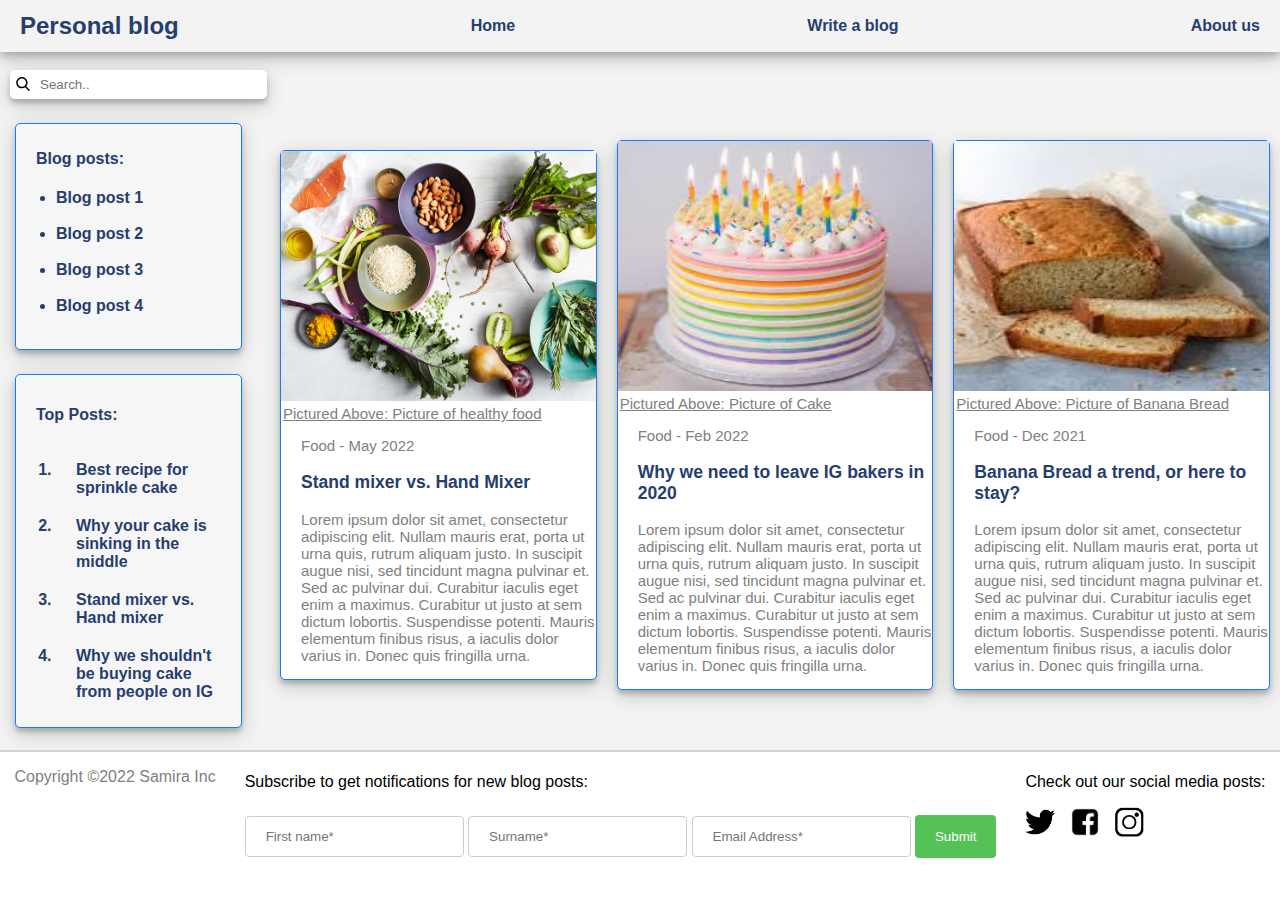
<file: index.html>
<!DOCTYPE html>
<html lang="en">
    <head>
        <meta charset="utf-8" />
        <title>Foodie Blog!</title>
        <meta name="viewport" content="width=device-width, initial-scale=1.0" />
        <link href="blog.css" rel="stylesheet"/>
    </head>
    <body>
        <div class="main-container">
            <div class="header">
                <h2 class="header-names">Personal blog</h2>
                <h4 class="header-names">Home</h4>
                <h4 class="header-names">Write a blog</h4>
                <h4 class="header-names">About us</h4>
            </div>
            <div class="sidebar">
                <input class="search" type="text" placeholder="Search..">
                <img class="search-icon" alt="search icon" src="[data-uri]" />
                <div class="blog-card">
                    <p class="blog-text">Blog posts:</p>
                    <ul>
                        <a class="list-color" href="blogpost-one.html"><li>Blog post 1</li></a><br/>
                        <a class="list-color" href="blogpost-one.html"><li>Blog post 2</li></a><br/>
                        <a class="list-color" href="blogpost-one.html"><li>Blog post 3</li></a><br/>
                        <a class="list-color" href="blogpost-one.html"><li>Blog post 4</li></a><br/>
                    </ul>
                </div>
                <div class="blog-card">
                    <h4 class="blog-text">Top Posts:</h4>
                    <ol>
                        <li class="blog-padding">Best recipe for sprinkle cake</li>
                        <li class="blog-padding">Why your cake is sinking in the middle</li>
                        <li class="blog-padding">Stand mixer vs. Hand mixer</li>
                        <li class="blog-padding">Why we shouldn't be buying cake from people on IG</li>
                    </ol>
                </div>
            </div>
        
            <div class="content">
                <div class="blog-content">
                <div class="card">
                    <div class="card-content">
                        <img src="./Images/Food.jpg" alt="A picture of food" width="100%" height="250px"/>
                        <p class="image-caption"> <u>Pictured Above: Picture of healthy food</u></p>
                        <p class="blog-caption"> Food - May 2022</p>
                        <a href="blogpost-one.html"><h3 class="blog-title">Stand mixer vs. Hand Mixer</h3></a>
                        <p class="blog-caption"> Lorem ipsum dolor sit amet, consectetur adipiscing elit.
                         Nullam mauris erat, porta ut urna quis, rutrum aliquam justo. 
                         In suscipit augue nisi, sed tincidunt magna pulvinar et.
                         Sed ac pulvinar dui. Curabitur iaculis eget enim a maximus. 
                         Curabitur ut justo at sem dictum lobortis. 
                         Suspendisse potenti. Mauris elementum finibus risus, a iaculis dolor varius in. 
                         Donec quis fringilla urna. </p>
                    </div>   
                </div>
                <div class="card">
                    <div class="card-content">
                        <img src="./Images/Cake.jpg" alt="A picture of cake" width="100%" height="250px"/>
                        <p class="image-caption"> <u>Pictured Above: Picture of Cake</u></p>
                        <p class="blog-caption"> Food - Feb 2022</p>
                        <h3 class="blog-title">Why we need to leave IG bakers in 2020</h3>
                        <p class="blog-caption"> Lorem ipsum dolor sit amet, consectetur adipiscing elit.
                         Nullam mauris erat, porta ut urna quis, rutrum aliquam justo. 
                         In suscipit augue nisi, sed tincidunt magna pulvinar et.
                         Sed ac pulvinar dui. Curabitur iaculis eget enim a maximus. 
                         Curabitur ut justo at sem dictum lobortis. 
                         Suspendisse potenti. Mauris elementum finibus risus, a iaculis dolor varius in. 
                         Donec quis fringilla urna. </p>
                    </div>   
                </div>
                <div class="card">
                    <div class="card-content">
                        <img src="./Images/BananaBread.jpg" alt="A picture of banana bread" width="100%" height="250px"/>
                        <p class="image-caption"> <u>Pictured Above: Picture of Banana Bread</u></p>
                        <p class="blog-caption"> Food - Dec 2021</p>
                        <h3 class="blog-title">Banana Bread a trend, or here to stay?</h3>
                        <p class="blog-caption"> Lorem ipsum dolor sit amet, consectetur adipiscing elit.
                         Nullam mauris erat, porta ut urna quis, rutrum aliquam justo. 
                         In suscipit augue nisi, sed tincidunt magna pulvinar et.
                         Sed ac pulvinar dui. Curabitur iaculis eget enim a maximus. 
                         Curabitur ut justo at sem dictum lobortis. 
                         Suspendisse potenti. Mauris elementum finibus risus, a iaculis dolor varius in. 
                         Donec quis fringilla urna. </p>
                    </div>   
                </div>
            </div>
            </div>
            <div class="footer">
                <p class="text-color"> Copyright ©2022 Samira Inc </p>
                <div class="padding">
                    <p>Subscribe to get notifications for new blog posts:</p>
                    <form>
                        <input class="form-content" type="text" placeholder="First name*"/>
                        <input class="form-content" type="text" placeholder="Surname*"/>
                        <input class="form-content" type="email" placeholder="Email Address*"/>
                        <input type="submit"/>
                    </form>
                    </div>
                    <div class="padding">
                        <p>Check out our social media posts:</p>
                        <a href="https://twitter.com/i/flow/login">
                            <img class="social-icons" src="./Images/blacktwitter.png" alt="twitter logo" width="30px"/>
                        </a>
                        <a href="https://en-gb.facebook.com/">
                            <img class="social-icons" src="./Images/blackfb.png" alt="facebook logo"/>
                        </a>
                        <a href="https://www.instagram.com/accounts/login/">
                            <img class="social-icons" src="./Images/black ig.png.crdownload" alt="instagram logo"/>
                        </a>
                    </div>
            </div>
        </div>
    </body>
</html>
</file>
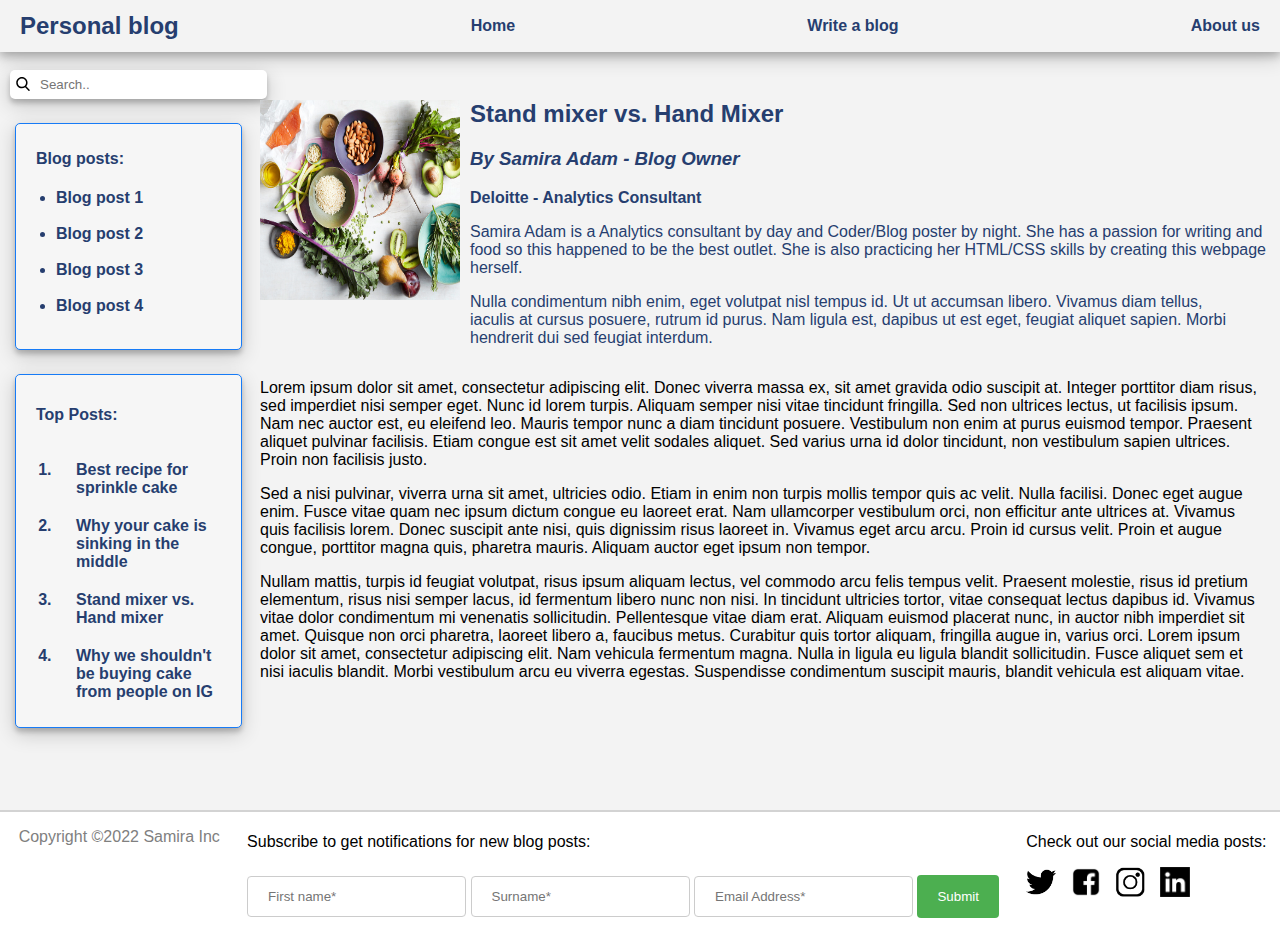
<file: blogpost-one.html>
<!DOCTYPE html>
<html lang="en">
    <head>
        <meta charset="utf-8" />
        <title>Personal Blog</title>
        <meta content="width=device-width, initial-scale=1.0" name="viewport"/>
        <link href="./CSS/blogpost.css" rel="stylesheet"/>
    </head>
    <body>
        <div class="main-container">
            <header class="header">
                <h2>Personal blog</h2>
                <a href="index.html"><h4 class="header-names">Home</h4></a>
                <h4>Write a blog</h4>
                <h4>About us</h4>
            </header>
            <div class="sidebar">
                <input class="search" type="text" placeholder="Search..">
                <img class="search-icon" alt="search icon"src="[data-uri]" />
                <div class="blog-card">
                    <p class="blog-text">Blog posts:</p>
                    <ul>
                        <a class="list-color" href="blogpost-one.html"><li>Blog post 1</li></a><br/>
                        <a class="list-color" href="blogpost-one.html"><li>Blog post 2</li></a><br/>
                        <a class="list-color" href="blogpost-one.html"><li>Blog post 3</li></a><br/>
                        <a class="list-color" href="blogpost-one.html"><li>Blog post 4</li></a><br/>
                    </ul>
                </div>
                <div class="blog-card">
                    <h4 class="blog-text">Top Posts:</h4>
                    <ol>
                        <li class="blog-padding">Best recipe for sprinkle cake</li>
                        <li class="blog-padding">Why your cake is sinking in the middle</li>
                        <li class="blog-padding">Stand mixer vs. Hand mixer</li>
                        <li class="blog-padding">Why we shouldn't be buying cake from people on IG</li>
                    </ol>
                </div>
            </div>
            <section class="content">
                <div class="content-head">
                    <div id="picture">
                        <img src="Images/Food.jpg" alt="Picture of food"/>
                    </div>
                    <div id="caption">
                        <h2>Stand mixer vs. Hand Mixer</h2>
                        <em><h3>By Samira Adam - Blog Owner</h3></em>
                        <strong><p>Deloitte - Analytics Consultant</p></strong>
                        <p>Samira Adam is a Analytics consultant by day and Coder/Blog poster by night. She has a passion for writing
                            and food so this happened to be the best outlet. She is also practicing her HTML/CSS skills by creating this
                            webpage herself.
                        </p>
                        <blockquote class="quote" cite="https://www.bbc.co.uk/news">
                            Nulla condimentum nibh enim, eget volutpat nisl tempus id. Ut ut accumsan libero. Vivamus diam tellus, iaculis at cursus posuere, rutrum id purus.
                             Nam ligula est, dapibus ut est eget, feugiat aliquet sapien. Morbi hendrerit dui sed feugiat interdum. 
                        </blockquote>
                    </div>
                </div>
                <div class="blog-section">
                    <p>Lorem ipsum dolor sit amet, consectetur adipiscing elit. Donec viverra massa ex, sit amet gravida odio suscipit at. 
                        Integer porttitor diam risus, sed imperdiet nisi semper eget. Nunc id lorem turpis. Aliquam semper nisi vitae tincidunt fringilla. 
                        Sed non ultrices lectus, ut facilisis ipsum. Nam nec auctor est, eu eleifend leo. Mauris tempor nunc a diam tincidunt posuere. 
                        Vestibulum non enim at purus euismod tempor. Praesent aliquet pulvinar facilisis. Etiam congue est sit amet velit sodales aliquet.
                         Sed varius urna id dolor tincidunt, non vestibulum sapien ultrices. Proin non facilisis justo.</p>

                    <p>Sed a nisi pulvinar, viverra urna sit amet, ultricies odio. Etiam in enim non turpis mollis tempor quis ac velit. Nulla facilisi.
                         Donec eget augue enim. Fusce vitae quam nec ipsum dictum congue eu laoreet erat. Nam ullamcorper vestibulum orci, non efficitur ante ultrices at. 
                         Vivamus quis facilisis lorem. Donec suscipit ante nisi, quis dignissim risus laoreet in. Vivamus eget arcu arcu. Proin id cursus velit. 
                         Proin et augue congue, porttitor magna quis, pharetra mauris. Aliquam auctor eget ipsum non tempor.</p>
                        
                    <p>Nullam mattis, turpis id feugiat volutpat, risus ipsum aliquam lectus, vel commodo arcu felis tempus velit. 
                        Praesent molestie, risus id pretium elementum, risus nisi semper lacus, id fermentum libero nunc non nisi. In tincidunt ultricies tortor, vitae consequat lectus dapibus id. 
                        Vivamus vitae dolor condimentum mi venenatis sollicitudin. Pellentesque vitae diam erat. Aliquam euismod placerat nunc, in auctor nibh imperdiet sit amet. 
                        Quisque non orci pharetra, laoreet libero a, faucibus metus. Curabitur quis tortor aliquam, fringilla augue in, varius orci. Lorem ipsum dolor sit amet, consectetur adipiscing elit. 
                        Nam vehicula fermentum magna. Nulla in ligula eu ligula blandit sollicitudin. Fusce aliquet sem et nisi iaculis blandit. Morbi vestibulum arcu eu viverra egestas. 
                        Suspendisse condimentum suscipit mauris, blandit vehicula est aliquam vitae.</p>
                </div>
            </section>
            <footer class="footer">
                <p id="copyright"> Copyright ©2022 Samira Inc </p>
                <div class="padding">
                    <p>Subscribe to get notifications for new blog posts:</p>
                    <form>
                        <input class="form-content" type="text" placeholder="First name*"/>
                        <input class="form-content" type="text" placeholder="Surname*"/>
                        <input class="form-content" type="email" placeholder="Email Address*"/>
                        <input type="submit"/>
                    </form>
                    </div>
                    <div class="padding">
                        <p>Check out our social media posts:</p>
                        <a href="https://twitter.com/i/flow/login">
                            <img src="./Images/blacktwitter.png" alt="twitter logo"/>
                        </a>
                        <a href="https://en-gb.facebook.com/">
                            <img src="./Images/blackfb.png" alt="facebook logo"/>
                        </a>
                        <a href="https://www.instagram.com/accounts/login/">
                            <img src="./Images/blackig.png" alt="instagram logo"/>
                        </a>
                        <a href="https://www.linkedin.com/login">
                            <img src="./Images/black linkedin.png" alt="linkedin logo"/>
                        </a>
                    </div>
                </footer>
        </div>
    </body>
    </html>
</file>
<file: blog.css>
.main-container {
    display: block;
    justify-content: space-around;
    height: auto;
    width: 100%;
    grid-template-columns: 850px ;
    grid-template-rows: 1fr;
    grid-template-areas: 
    "hd"
    "sd"
    "main"
    "ft";
}
.header{
    grid-area: hd;
    font-family:'Segoe UI', Tahoma, Geneva, Verdana, sans-serif;
    display: flex;
    justify-content: space-between;
    width: auto;
    color: #263E6F;
    align-items: center;
    height: 52px;
    padding: 0 20px 0 20px;
    box-shadow: 0 4px 8px 0 rgba(0, 0, 0, 0.2), 0 6px 20px 0 rgba(0, 0, 0, 0.19);
}

.content{
    grid-area: main;
    font-family: Arial, Helvetica, sans-serif;
    padding-left: 20px;
    display: flex;
    justify-content: center;
}

.sidebar {
    grid-area: sd;
    font-family: Arial, Helvetica, sans-serif;
}

.footer{
    grid-area: ft;
    display: inline-flex;
    border-top: 2px solid lightgray;
    background-color: white;
    justify-content: space-around;
    font-family: Arial, Helvetica, sans-serif;
}

.search{
  border-radius: 5px;
  height: 25px;
  padding: 2px 50px 2px 30px;
  outline: 0;
  background-color: white;
  border: 1px solid grey;
  display: flex;
  margin-left: 10px;
  margin-top: 20px;
  border: none;
  box-shadow: 0 4px 5px 0 rgba(0, 0, 0, 0.2), 0 6px 20px 0 rgba(0, 0, 0, 0.19);
}

.search-icon {
    position: absolute;
    top: 77px;
    left: 16px;
    width: 14px;   
}

.blog-card {
    margin: 24px 0 0 15px;
    width: 90%;
    height: auto;
    background-color: #F6F6F6;
    box-shadow: 0 4px 5px 0 rgba(0, 0, 0, 0.2), 0 6px 20px 0 rgba(0, 0, 0, 0.19);
    color: #263E6F;
    font-weight: bold;
    border-radius: 5px;
    border: 1px solid #177BF6;
    
}

.blog-text {
    padding: 10px 0px 5px 20px;
}

.list-color {
    color: #263E6F;
}

.blog-padding {
    padding: 10px 10px 10px 20px;
}

.image-caption {
    color: gray;
    margin-top: 1px;
    padding-left: 2px;
}

.blog-caption {
    color: gray; 
    padding-left: 20px;
}

.blog-title {
    color: #263E6F; 
    padding-left: 20px;
}

h3:hover {
    color:darkcyan;
}

.card {
    display: inline-flex;
    margin: 30px 10px 0 10px;
    width: auto;
    height: auto;
    background-color:white;
    border-radius: 2px;
    color: white;
    font-size: 15px;
    border-radius: 5px;
    box-shadow: 0 4px 5px 0 rgba(0, 0, 0, 0.2), 0 6px 20px 0 rgba(0, 0, 0, 0.19);
    border: 1px solid #177BF6;
} 

.card-content {
    display:inline-block;
    color:black;
}

.blog-one {
    display: flex;
    width: 100%;
    color: black;
    padding-top:100px;
}

html, body {
  margin: 0;
  padding: 0;
}  

a:link { text-decoration: none; }

.links-header {
    display: flex;
    width: 100%;
    height: 70px;
    justify-content: center;
    color: #fff;
    border-bottom: 1.5px solid white;
    border-top: 1.5px solid white;
}

.sidebar-content {
    color: white;
    padding-left: 30px;
    padding-top: 20px;
}

li:hover {
    color:darkcyan;
}

.padding {
    padding-top: 5px;
}

.blog-content {
    display: flex;
    justify-content: center;
    align-items: center;
}

.form-content { 
    width: auto;
    padding: 12px 20px;
    margin: 8px 0;
    display: inline-block;
    border: 1px solid #ccc;
    border-radius: 4px;
    box-sizing: border-box;
  }
  
input[type=submit] {
    width: auto;
    background-color: #54c257;
    color: white;
    padding: 14px 20px;
    margin: 8px 0;
    border: none;
    border-radius: 4px;
    cursor: pointer;
}
  
input[type=submit]:hover {
    background-color: #419746;
}

.text-color {
    color:grey;
}

.social-icons {
    width: 30px; 
    height: 30px;
    padding-right: 10px;
}

@media (min-width: 900px) {
    .main-container{
    display: grid;
    height: auto;
    grid-template-columns: 250px 300px 300px;
    grid-template-rows: 50px 700px 60px;
    grid-template-areas: 
    "hd hd hd hd hd hd"
    "sd main main main main main"
    "ft ft ft ft ft ft";
    background-color: rgba(243,243,243);
    }
}
</file>
<file: CSS/blogpost.css>
@media (max-width: 900px) {
    .main-container {
    display:block;
    justify-content: space-around;
    height:auto;
    width: 100%;
    grid-template-columns:850px ;
    grid-template-rows: 1fr;
    grid-template-areas: 
    "hd"
    "sd"
    "main"
    "ft";
    background-color: rgba(243,243,243);
    }
}

.header {
    grid-area: hd;
    font-family:'Segoe UI', Tahoma, Geneva, Verdana, sans-serif;
    display: flex;
    justify-content: space-between;
    width: auto;
    color: #263E6F;
    align-items: center;
    height: 52px;
    padding: 0 20px 0 20px;
    box-shadow: 0 4px 8px 0 rgba(0, 0, 0, 0.2), 0 6px 20px 0 rgba(0, 0, 0, 0.19);
}

@media (max-width: 900px) {
    .header{
        flex-direction: column;
        height: auto;
        padding-right: 0px;
        padding-left: 0px;
    }
}

.content {
    grid-area: main;
    font-family: Arial, Helvetica, sans-serif;
    padding-top: 20px;
    margin-top: 10px;
    margin-right: 12px;
    border-radius: 5px;
}

.sidebar {
    grid-area: sd;
    font-family: Arial, Helvetica, sans-serif;
}

.footer {
    grid-area: ft;
    display: inline-flex;
    border-top: 2px solid lightgray;
    background-color: #fff;
    justify-content: space-around;
    font-family: Arial, Helvetica, sans-serif;
    margin-top: 60px;
}

html, body {
    margin: 0;
    padding: 0;
  }  

.header-names {
    color: #263E6F;
}

.blog-card {
    margin: 24px 0 0 15px;
    width: 90%;
    height: auto;
    background-color: #F6F6F6;
    box-shadow: 0 4px 5px 0 rgba(0, 0, 0, 0.2), 0 6px 20px 0 rgba(0, 0, 0, 0.19);
    color: #263E6F;
    font-weight: bold;
    border-radius: 5px;
    border: 1px solid #177BF6;
}

.search {
    border-radius: 5px;
    height: 25px;
    padding: 2px 50px 2px 30px;
    outline: 0;
    background-color: #fff;
    border: 1px solid grey;
    display: flex;
    margin-left: 10px;
    margin-top: 20px;
    border: none;
    box-shadow: 0 4px 5px 0 rgba(0, 0, 0, 0.2), 0 6px 20px 0 rgba(0, 0, 0, 0.19);
}
  
.search-icon {
    position:absolute;
    top: 77px;
    left: 16px;
    width: 14px;
}

@media (max-width:900px) {
    .search-icon { 
        top: 281px;
    }
}

.blog-text{
    padding: 10px 0px 5px 20px;
}

.list-color {
    color: #263E6F;
}

.blog-padding {
    padding: 10px 10px 10px 20px;
}

h4:hover {
    color:darkcyan;
}

li:hover {
    color:darkcyan;
}

a:link { 
    text-decoration: none; 
}

.content-head {
    display: inline-flex; 
    font-family: Arial, Helvetica, sans-serif;
    width: 100%;
}

@media (max-width:900px) {
    .content-head {
        flex-direction: column;
        padding-left: 10px;
        padding-right: 10px;
    }
}

#picture {
    padding: 20px 10px 20px 10px;
}

#picture img {
    width: 200px; 
    height: 200px;
}

#caption {
    color:#263E6F;
}

.padding {
    padding-top: 5px;
}

@media (max-width:900px) {
    .padding {
        padding: 5px 0px 10px 10px;
    }
}

.form-content {
    width: auto;
    padding: 12px 20px;
    margin: 8px 0;
    display: inline-block;
    border: 1px solid #ccc;
    border-radius: 4px;
    box-sizing: border-box;
}
  
input[type=submit] {
    width: auto;
    background-color: #4CAF50;
    color: white;
    padding: 14px 20px;
    margin: 8px 0;
    border: none;
    border-radius: 4px;
    cursor: pointer;
}
  
input[type=submit]:hover {
    background-color: #45a049;
}

.blog-section{
      padding-left: 10px;
}

#copyright {
    color: gray;
    padding-left: 5px;
}

.padding img {
    width: 30px;
    height: 30px; 
    padding-right: 10px;
}

.quote {
    margin-left: 0px;
}

@media (min-width: 900px) {
    .main-container{
    display: grid;
    height: auto;
    grid-template-columns: 250px 300px 300px;
    grid-template-rows: 50px 700px 60px;
    grid-template-areas: 
    "hd hd hd hd hd hd"
    "sd main main main main main"
    "ft ft ft ft ft ft";
    background-color: rgba(243,243,243);
    }
}
</file>
